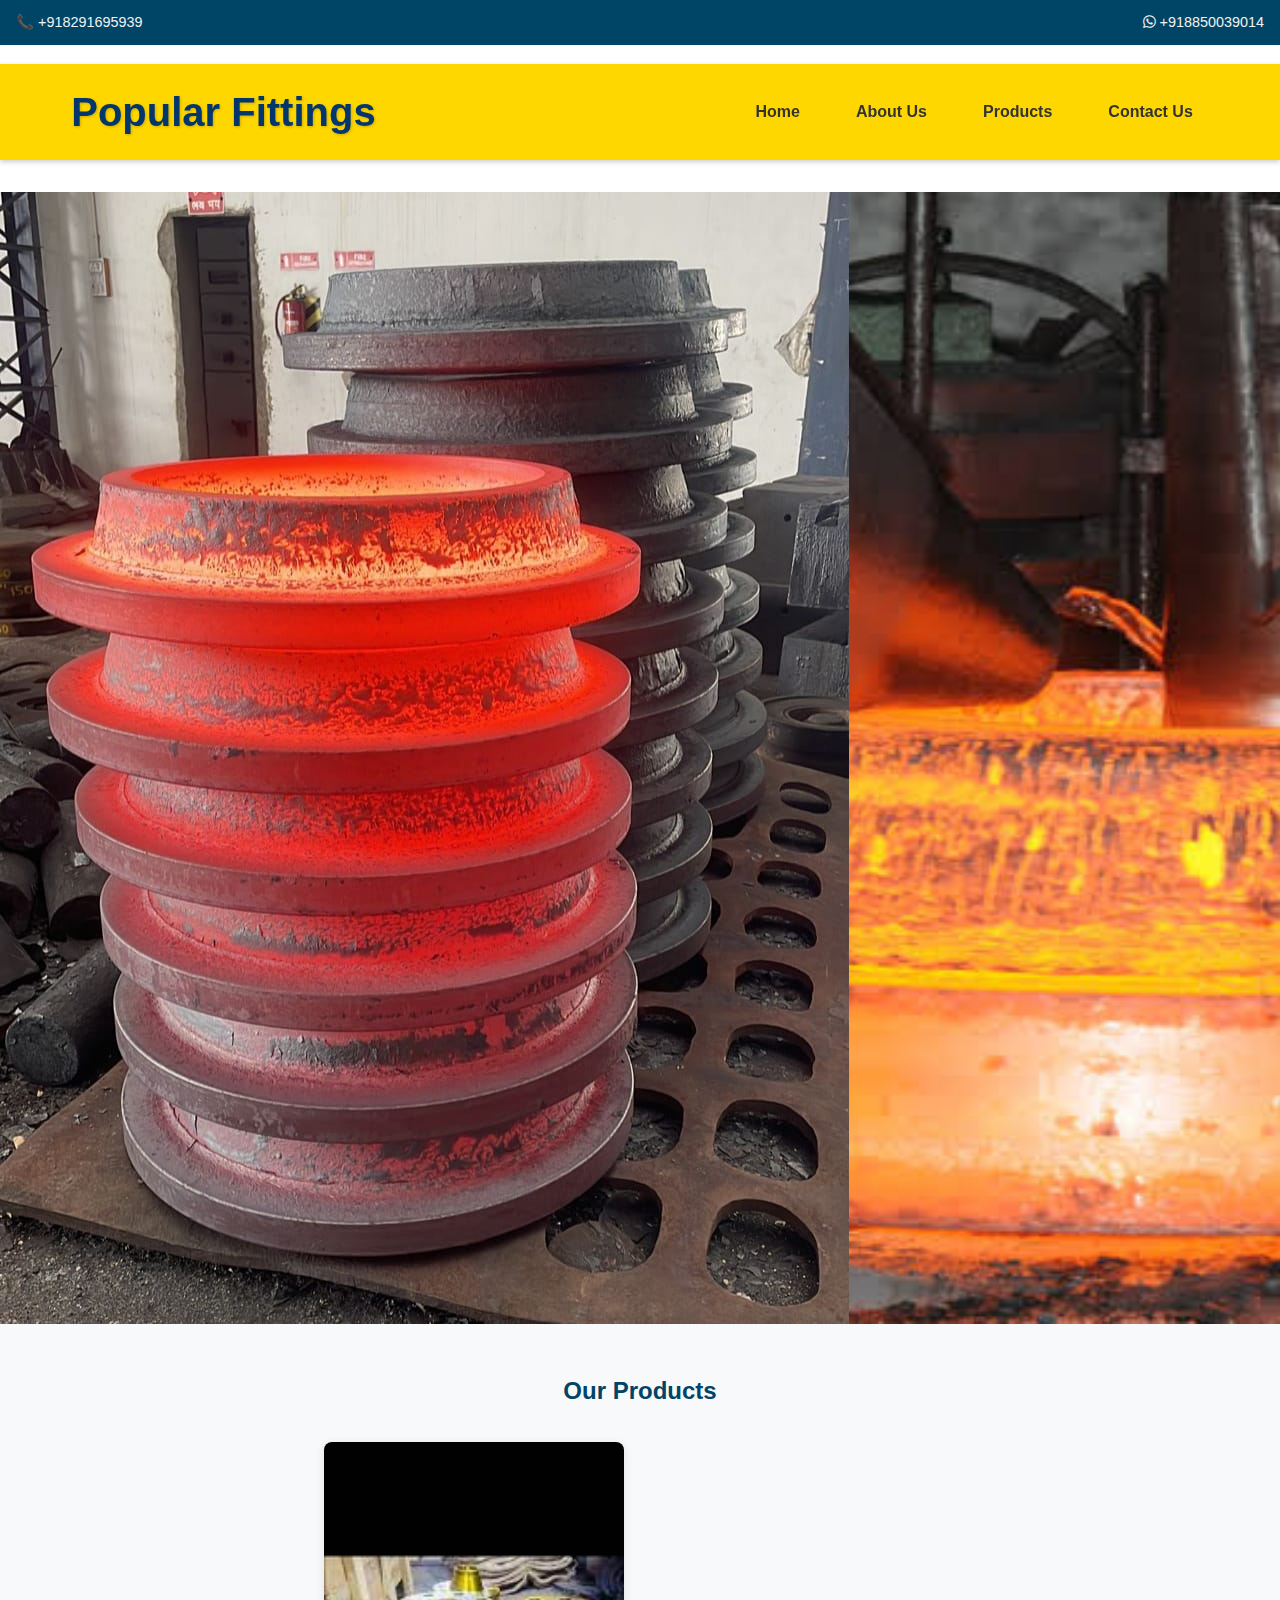
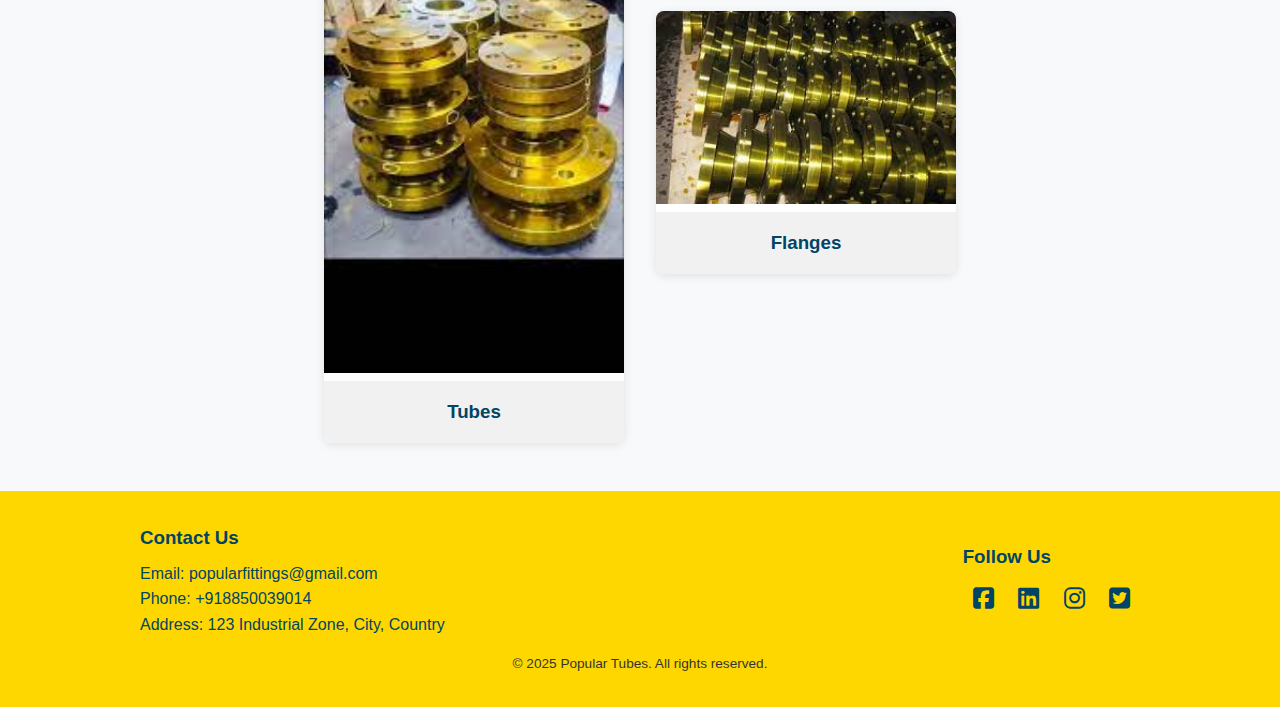
<file: index.html>
<!DOCTYPE html>
<html lang="en">
<head>
  <meta charset="UTF-8">
  <meta name="viewport" content="width=device-width, initial-scale=1">
  <title>Popular Tubes</title>
  <link rel="stylesheet" href="bodydesign.css">
  <link rel="stylesheet" href="https://cdnjs.cloudflare.com/ajax/libs/font-awesome/6.5.0/css/all.min.css">
</head>
<body>

  <!-- Top Bar -->
  <div class="top-bar">
    <div class="top-left">
      📞 +918291695939
    </div>
    <div class="top-right">
      <i class="fab fa-whatsapp"></i> +918850039014
    </div>
  </div>

  <!-- Header -->
  <header>
    <div class="header-container">
     
      <h1 class="company-name">Popular Fittings</h1>
      <nav>
        <ul class="nav-links">
           <li ><a href="index.html">Home </a></li>
          <li ><a href="aboutus.html">About Us</a></li>
          <li><a href="producta.html">Products</a></li>
          <li><a href="contact.html">Contact Us</a></li>
        </ul>
      </nav>
    </div>
  </header>

  <!-- Image Slider -->
  <section class="slider">
    <div class="slides">
      <img src="images\flange1.jpg" alt="Slide 1">
      <img src= "images\flange2.jpg" alt="Slide 2">
      <img src= "images\flange3.jpg" alt="Slide 2">
      <img src= "images\img1.jpg" alt="Slide 2">
      <img src= "images\img2.jpg" alt="Slide 2">
    </div>
  </section>

  <!-- Product Section -->
  <section class="products">
    <h2>Our Products</h2>
    <div class="product-gallery">
      <div class="product-card">
        <img src= "images/img5.jpg"  alt="Tubes">
        <h3>Tubes</h3>
      </div>
      <div class="product-card">
        <img src="images/img6.jpg" alt="Flanges">
        <h3>Flanges</h3>
      </div>
    </div>
  </section>

  <!-- Footer -->
  <footer>
    <div class="footer-content">
      <div class="contact">
        <h3>Contact Us</h3>
        <p>Email: popularfittings@gmail.com</p>
        <p>Phone: +918850039014 </p>
        <p>Address: 123 Industrial Zone, City, Country</p>
      </div>
      <div class="social-media">
        <h3>Follow Us</h3>
        <a href="#"><i class="fab fa-facebook-square"></i></a>
        <a href="#"><i class="fab fa-linkedin"></i></a>
        <a href="#"><i class="fab fa-instagram"></i></a>
        <a href="#"><i class="fab fa-twitter-square"></i></a>
      </div>
    </div>
    <p class="footer-bottom">&copy; 2025 Popular Tubes. All rights reserved.</p>
  </footer>

</body>
</html>
</file>
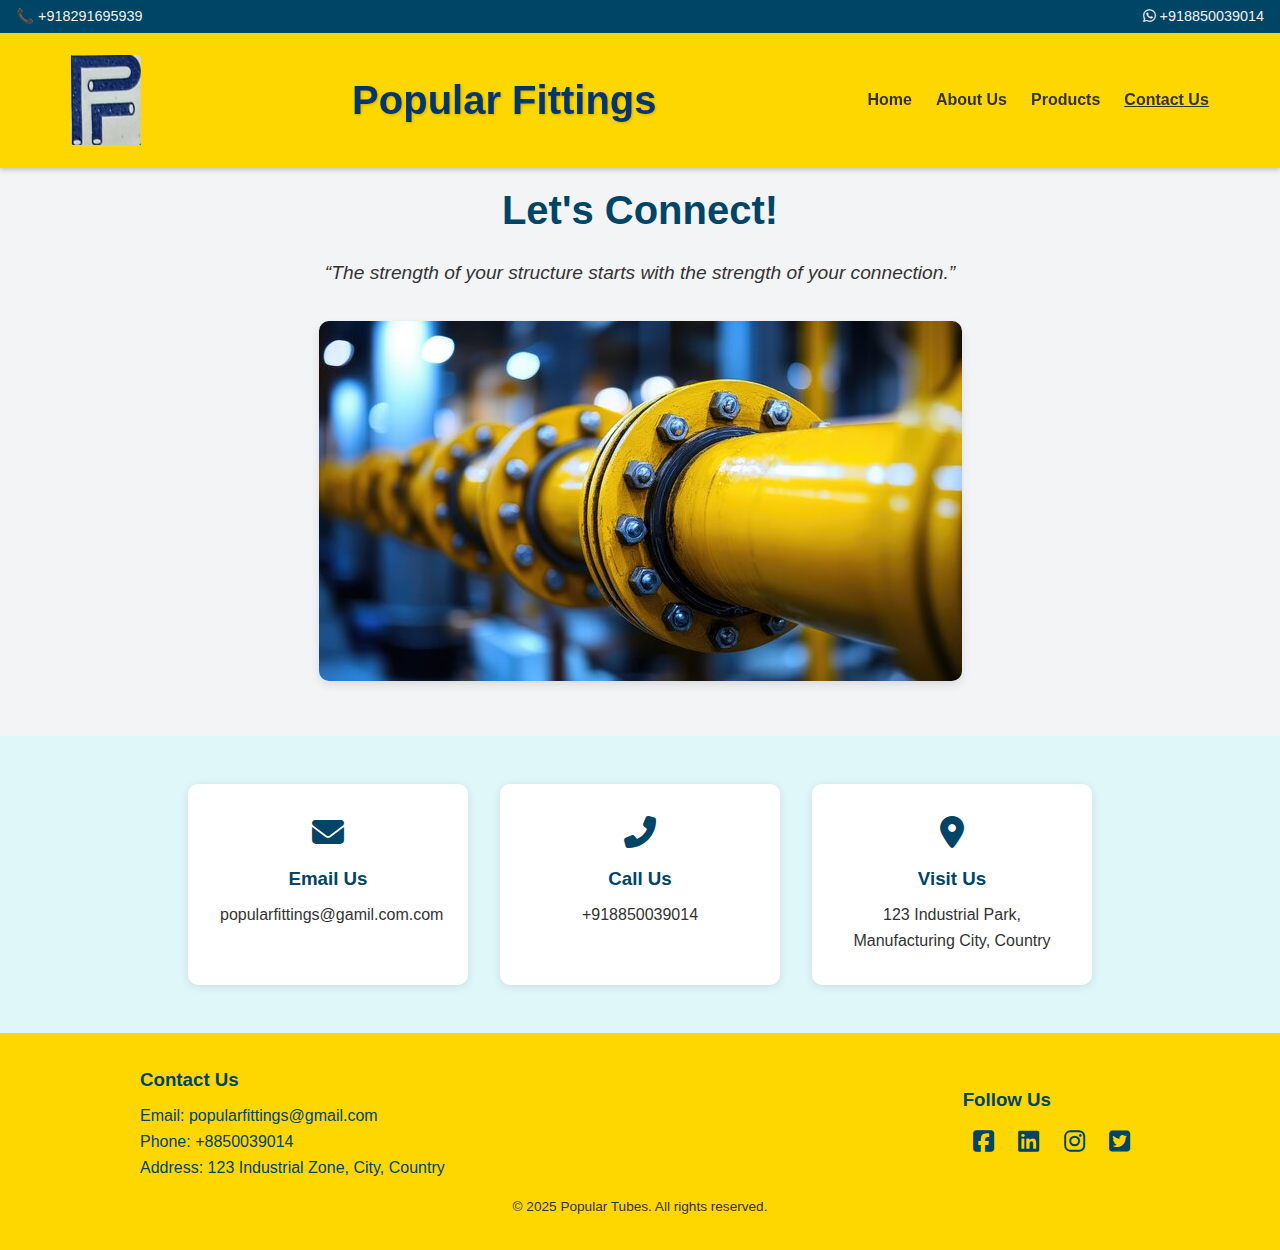
<file: contact.html>
<!DOCTYPE html>
<html lang="en">
<head>
  <meta charset="UTF-8" />
  <meta name="viewport" content="width=device-width, initial-scale=1" />
  <title>Contact Us - Popular Tubes</title>
  <link rel="stylesheet" href="styles.css" />
  <link rel="stylesheet" href="styles2.css" />
  <link
    rel="stylesheet"
    href="https://cdnjs.cloudflare.com/ajax/libs/font-awesome/6.5.0/css/all.min.css"
  />
</head>
<body>

  <!-- Top Bar -->
  <div class="top-bar">
    <div class="top-left">
      📞 +918291695939
    </div>
    <div class="top-right">
      <i class="fab fa-whatsapp"></i> +918850039014
    </div>
  </div>

  <!-- Header -->
  <header>
    <div class="header-container">
      <img src="images/logo.jpg" alt="Popular Tubes Logo" class="logo" />
      <h1 class="company-name">Popular Fittings</h1>
      <nav>
        <ul class="nav-links">
          <li><a href="index.html">Home</a></li>
          <li><a href="aboutus.html">About Us</a></li>
          <li><a href="producta.html">Products</a></li>
          <li><a href="contact.html" class="active">Contact Us</a></li>
        </ul>
      </nav>
    </div>
  </header>

  <!-- Contact Section -->
  <section class="contact-hero">
    <div class="contact-text">
      <h1>Let's Connect!</h1>
      <p>“The strength of your structure starts with the strength of your connection.”</p>
      <img src="images\img1.jpg" alt="Contact Pipes" class="hero-img" />
    </div>
  </section>

  <section class="contact-details">
    <div class="detail-box">
      <i class="fas fa-envelope"></i>
      <h3>Email Us</h3>
      <p>popularfittings@gamil.com.com</p>
    </div>
    <div class="detail-box">
      <i class="fas fa-phone-alt"></i>
      <h3>Call Us</h3>
      <p>+918850039014</p>
    </div>
    <div class="detail-box">
      <i class="fas fa-map-marker-alt"></i>
      <h3>Visit Us</h3>
      <p>123 Industrial Park, Manufacturing City, Country</p>
    </div>
  </section>

  <!-- Footer -->
  <footer>
    <div class="footer-content">
      <div class="contact">
        <h3>Contact Us</h3>
        <p>Email: popularfittings@gmail.com</p>
        <p>Phone: +8850039014</p>
        <p>Address: 123 Industrial Zone, City, Country</p>
      </div>
      <div class="social-media">
        <h3>Follow Us</h3>
        <a href="#"><i class="fab fa-facebook-square"></i></a>
        <a href="#"><i class="fab fa-linkedin"></i></a>
        <a href="#"><i class="fab fa-instagram"></i></a>
        <a href="#"><i class="fab fa-twitter-square"></i></a>
      </div>
    </div>
    <p class="footer-bottom">&copy; 2025 Popular Tubes. All rights reserved.</p>
  </footer>

</body>
</html>
</file>
<file: styles2.css>
/* Highlight current page */
.nav-links li a.active {
    text-decoration: underline;
  }
  
  /* Contact Page Hero */
  .contact-hero {
    margin-top: 130px;
    background-color: #f3f4f6;
    text-align: center;
    padding: 3rem 1rem;
  }
  .contact-hero h1 {
    font-size: 2.5rem;
    color: #004466;
    margin-bottom: 1rem;
  }
  .contact-hero p {
    font-style: italic;
    color: #333;
    font-size: 1.2rem;
  }
  .hero-img {
    max-width: 100%;
    margin-top: 2rem;
    border-radius: 10px;
    box-shadow: 0 4px 10px rgba(0, 0, 0, 0.1);
  }
  
  /* Contact Details Section */
  .contact-details {
    background-color: #e0f7fa;
    display: flex;
    flex-wrap: wrap;
    justify-content: center;
    gap: 2rem;
    padding: 3rem 1rem;
    text-align: center;
  }
  .detail-box {
    background-color: white;
    border-radius: 10px;
    padding: 2rem;
    width: 280px;
    box-shadow: 0 2px 8px rgba(0,0,0,0.1);
    transition: transform 0.3s;
  }
  .detail-box i {
    font-size: 2rem;
    color: #004466;
    margin-bottom: 1rem;
  }
  .detail-box h3 {
    color: #004466;
    margin-bottom: 0.5rem;
  }
  .detail-box p {
    font-size: 1rem;
    color: #333;
  }
  .detail-box:hover {
    transform: translateY(-5px);
    box-shadow: 0 4px 12px rgba(0,0,0,0.15);
  }
  
  /* Responsive Adjustments */
  @media (max-width: 768px) {
    .detail-box {
      width: 90%;
    }
  }
</file>
<file: bodydesign.css>
/* Reset and Base Styles */
* {
  margin: 0;
  padding: 0;
  box-sizing: border-box;
}

body {
  font-family: 'Segoe UI', sans-serif;
  color: #004466;
  line-height: 1.6;
  background-color: #ffffff;
}

a {
  text-decoration: none;
  color: #ffffff;
}

/* Top Bar */
.top-bar {
  background-color: #004466;
  display: flex;
  flex-direction: column;
  align-items: center;
  color: #f1f1f1;
  padding: 0.5rem 1rem;
  font-size: 0.9rem;
  position: fixed;
  top: 0;
  width: 100%;
  z-index: 1000;
}

.top-left,
.top-right {
  margin: 0.2rem 0;
}

/* Header */
header {
  background-color: #ffd700;
  color: #004466;
  padding: 1rem 0.5rem;
  position: fixed;
  top: 4rem; /* Adjusted to accommodate the top bar */
  width: 100%;
  z-index: 999;
  box-shadow: 0 2px 5px rgba(0, 0, 0, 0.2);
}

.header-container {
  display: flex;
  flex-direction: column;
  align-items: center;
  width: 90%;
  margin: 0 auto;
}

.company-name {
  color: #03366d;
  font-weight: bold;
  font-size: 2rem;
  text-shadow: 1px 1px 3px rgba(0, 0, 0, 0.2);
  margin-bottom: 1rem;
}

.nav-links {
  list-style: none;
  display: flex;
  flex-direction: column;
  gap: 1rem;
}

.nav-links li a {
  font-weight: bold;
  color: #333;
  padding: 0.5rem 1rem;
  display: inline-block;
}

.nav-links li a:hover {
  color: #ffffff;
  background-color: #004466;
  border-radius: 4px;
}

/* Slider */
.slider {
  margin-top: 12rem; /* Adjusted to accommodate fixed top bar and header */
  overflow: hidden;
}

.slides {
  display: flex;
  animation: slide 20s infinite;
}

.slides img {
  width: 100%;
  height: auto;
  object-fit: cover;
}

@keyframes slide {
  0% { transform: translateX(0); }
  20% { transform: translateX(0); }
  25% { transform: translateX(-100%); }
  45% { transform: translateX(-100%); }
  50% { transform: translateX(-200%); }
  70% { transform: translateX(-200%); }
  75% { transform: translateX(-300%); }
  95% { transform: translateX(-300%); }
  100% { transform: translateX(0); }
}

/* Products Section */
.products {
  background-color: #f8f9fa;
  padding: 3rem 1rem;
  text-align: center;
}

.products h2 {
  color: #004466;
  margin-bottom: 2rem;
}

.product-gallery {
  display: flex;
  flex-direction: column;
  align-items: center;
  gap: 2rem;
}

.product-card {
  background: white;
  box-shadow: 0 2px 10px rgba(0,0,0,0.1);
  width: 90%;
  max-width: 300px;
  border-radius: 8px;
  overflow: hidden;
}

.product-card img {
  width: 100%;
  height: auto;
  object-fit: cover;
}

.product-card h3 {
  padding: 1rem;
  background-color: #f1f1f1;
}

/* Footer */
footer {
  background-color: #ffd700;
  padding: 2rem 1rem;
  text-align: center;
}

.footer-content {
  display: flex;
  flex-direction: column;
  align-items: center;
  gap: 1.5rem;
}

.footer-content h3 {
  margin-bottom: 0.5rem;
}

.social-media a {
  margin: 0 10px;
  font-size: 1.5rem;
  color: #004466;
  transition: color 0.3s;
}

.social-media a:hover {
  color: #ffffff;
}

.footer-bottom {
  margin-top: 1rem;
  font-size: 0.85rem;
  color: #333;
}

/* Responsive Design */
@media (min-width: 768px) {
  .top-bar {
    flex-direction: row;
    justify-content: space-between;
  }

  .header-container {
    flex-direction: row;
    justify-content: space-between;
    align-items: center;
  }

  .company-name {
    font-size: 2.5rem;
    margin-bottom: 0;
  }

  .nav-links {
    flex-direction: row;
    gap: 1.5rem;
  }

  .product-gallery {
    flex-direction: row;
    justify-content: center;
  }

  .footer-content {
    flex-direction: row;
    justify-content: space-between;
    max-width: 1000px;
    margin: 0 auto;
    text-align: left;
  }
}
</file>
<file: styles.css>
/* Reset & Base */
* {
    margin: 0;
    padding: 0;
    box-sizing: border-box;
  }
  body {
    font-family: 'Segoe UI', sans-serif;
    /*background-color:  #004466;*/
    color: #004466 ;
    line-height: 1.6;
  }
  a {
    text-decoration: none;
    color: #ffffff;
  }
  
  /* Top Bar */
  .top-bar {
    background-color: #004466;
    display: flex;
    color: #f1f1f1;
    justify-content: space-between;
    padding: 0.3rem 1rem;
    font-size: 0.9rem;
    position: fixed;
    top: 0;
    width: 100%;
    z-index: 1000;
  }
  
  /* Header */
  header {
    background-color: #ffd700;
    color: #004466 ;
    padding: 1rem 0.5rem;
    position: fixed;
    top: 2rem;
    width: 100%;
    z-index: 999;
    box-shadow: 0 2px 5px rgba(0, 0, 0, 0.2);
  }
  .header-container {
    color: #004466;
    display: flex;
    align-items: center;
    justify-content: space-between;
    width: 90%;
    
    margin: 0 auto;
   

  }
  .logo {
    height: 90px;
    width: 70px;
    
  }
  .company-name {
  color: #03366d; /* Bright blue */
  font-weight: bold;
  font-size: 2.5rem;
  font-family: 'Segoe UI', Tahoma, Geneva, Verdana, sans-serif;
  text-shadow: 1px 1px 3px rgba(0, 0, 0, 0.2);
  margin: 0;
  padding: 20px;
  text-align: left;
  background-color:  #ffd700 ;/* Light background for contrast */
 /* border-bottom : 3px solid #007BFF; */
}

  .nav-links {
    list-style: none;
    display: flex;
    gap: 1.5rem;
  }
  .nav-links li a {
    font-weight: bold;
    color: #333;
  }
  .nav-links li a:hover {
    color: #ffffff;
  }
  
  /* Slider */
  .slider {
    margin-top: 130px;
    overflow: hidden;
  }
  .slides {
    display: flex;
    animation: slide 5s infinite;
  }
  .slides img {
    width: 110%;
    height: 400px;
    object-fit: cover;
  }
  @keyframes slide {
    0% { transform: translateX(0); }
    45% { transform: translateX(0); }
    50% { transform: translateX(-100%); }
    95% { transform: translateX(-100%); }
    100% { transform: translateX(0); }
  }
  
  /* Products Section */
  .products {
    background-color: #f8f9fa;
    padding: 3rem 1rem;
    text-align: center;
  }
  .products h2 {
    color: #004466;
    margin-bottom: 2rem;
  }
  .product-gallery {
    display: flex;
    justify-content: center;
    gap: 2rem;
    flex-wrap: wrap;
  }
  .product-card {
    background: white;
    box-shadow: 0 2px 10px rgba(0,0,0,0.1);
    width: 300px;
    border-radius: 8px;
    overflow: hidden;
  }
  .product-card img {
    width: 100%;
    height: 200px;
    object-fit: cover;
  }
  .product-card h3 {
    padding: 1rem;
    background-color: #f1f1f1;
  }
  
  /* Footer */
  footer {
    background-color: #ffd700;
    padding: 2rem 1rem;
    text-align: center;
  }
  .footer-content {
    display: flex;
    flex-direction: column;
    align-items: center;
    gap: 1.5rem;
  }
  .footer-content h3 {
    margin-bottom: 0.5rem;
  }
  .social-media a {
    margin: 0 10px;
    font-size: 1.5rem;
    color: #004466;
    transition: color 0.3s;
  }
  .social-media a:hover {
     color : #ffffff;
  }
  .footer-bottom {
    margin-top: 1rem;
    font-size: 0.85rem;
    color: #333;
  }
  
  /* Responsive */
  @media (min-width: 768px) {
    .footer-content {
      flex-direction: row;
      justify-content: space-between;
      max-width: 1000px;
      margin: 0 auto;
      text-align: left;
    }
  }
</file>
